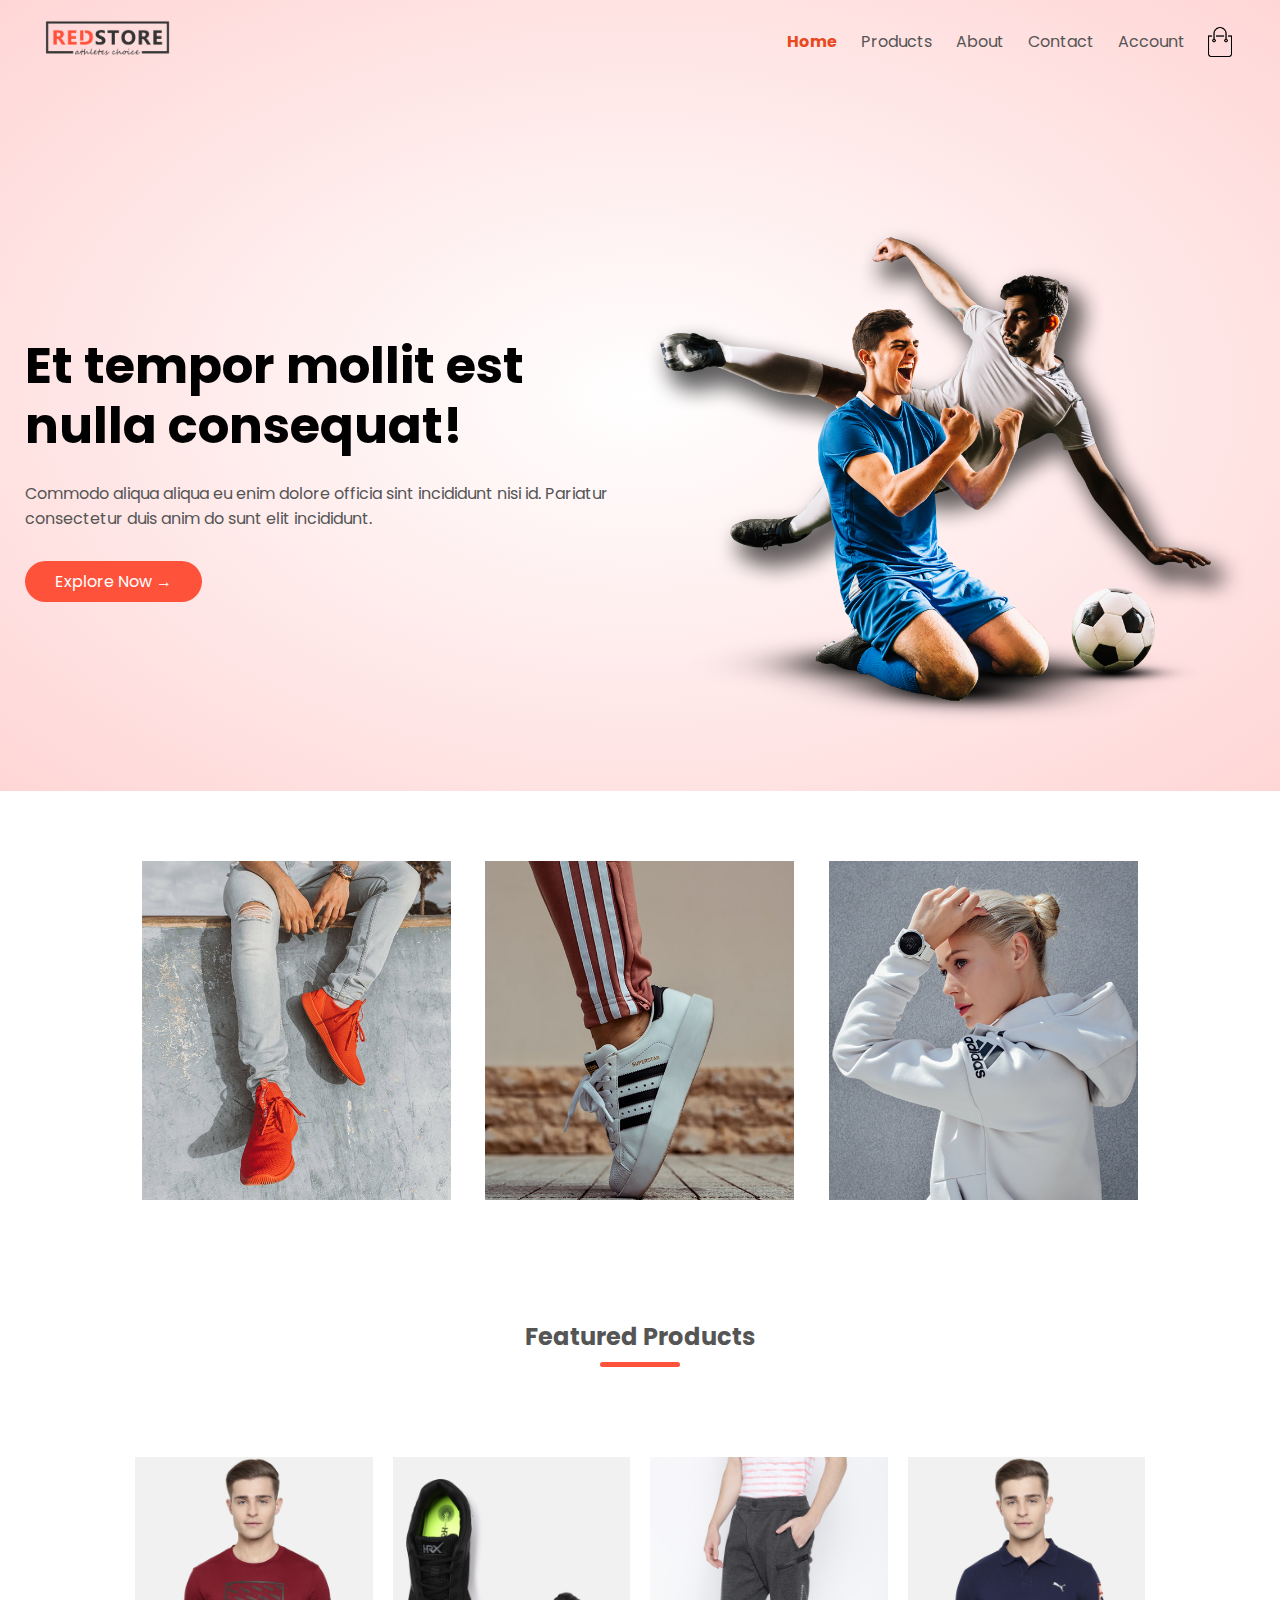
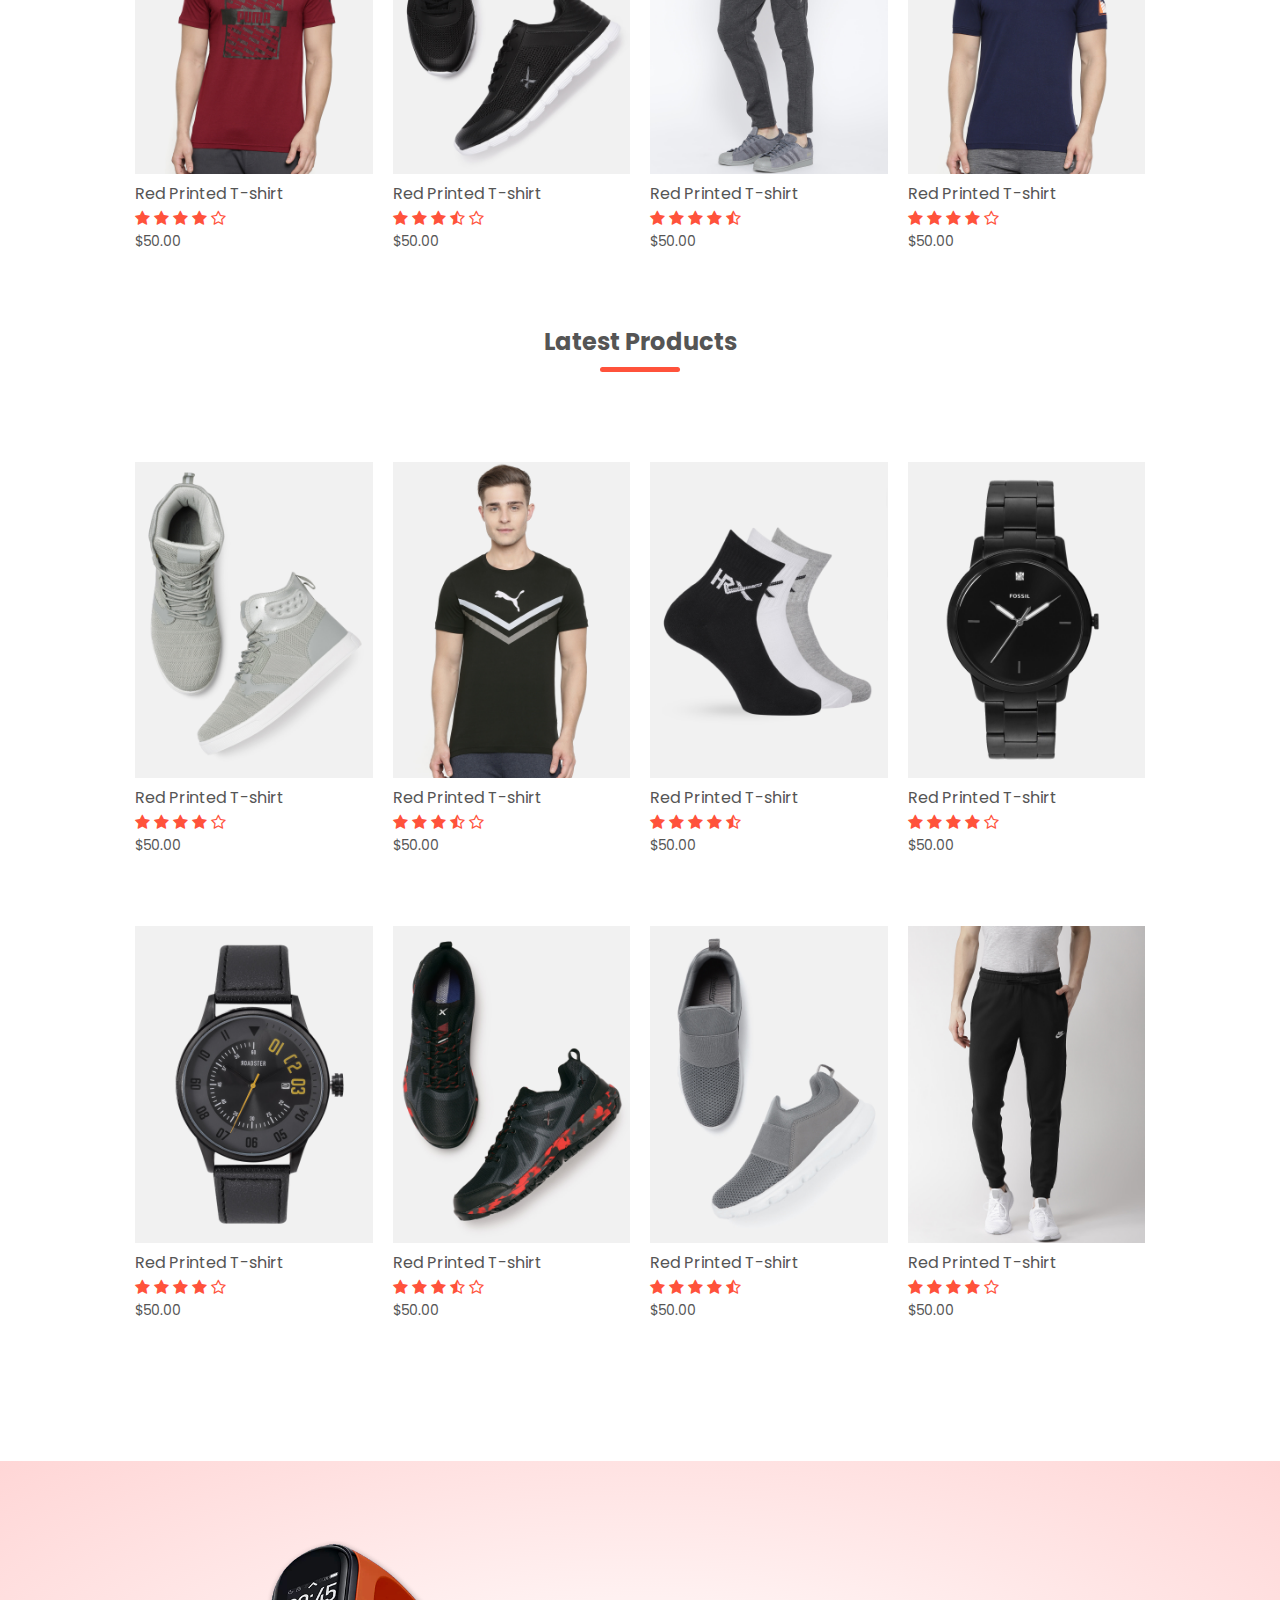
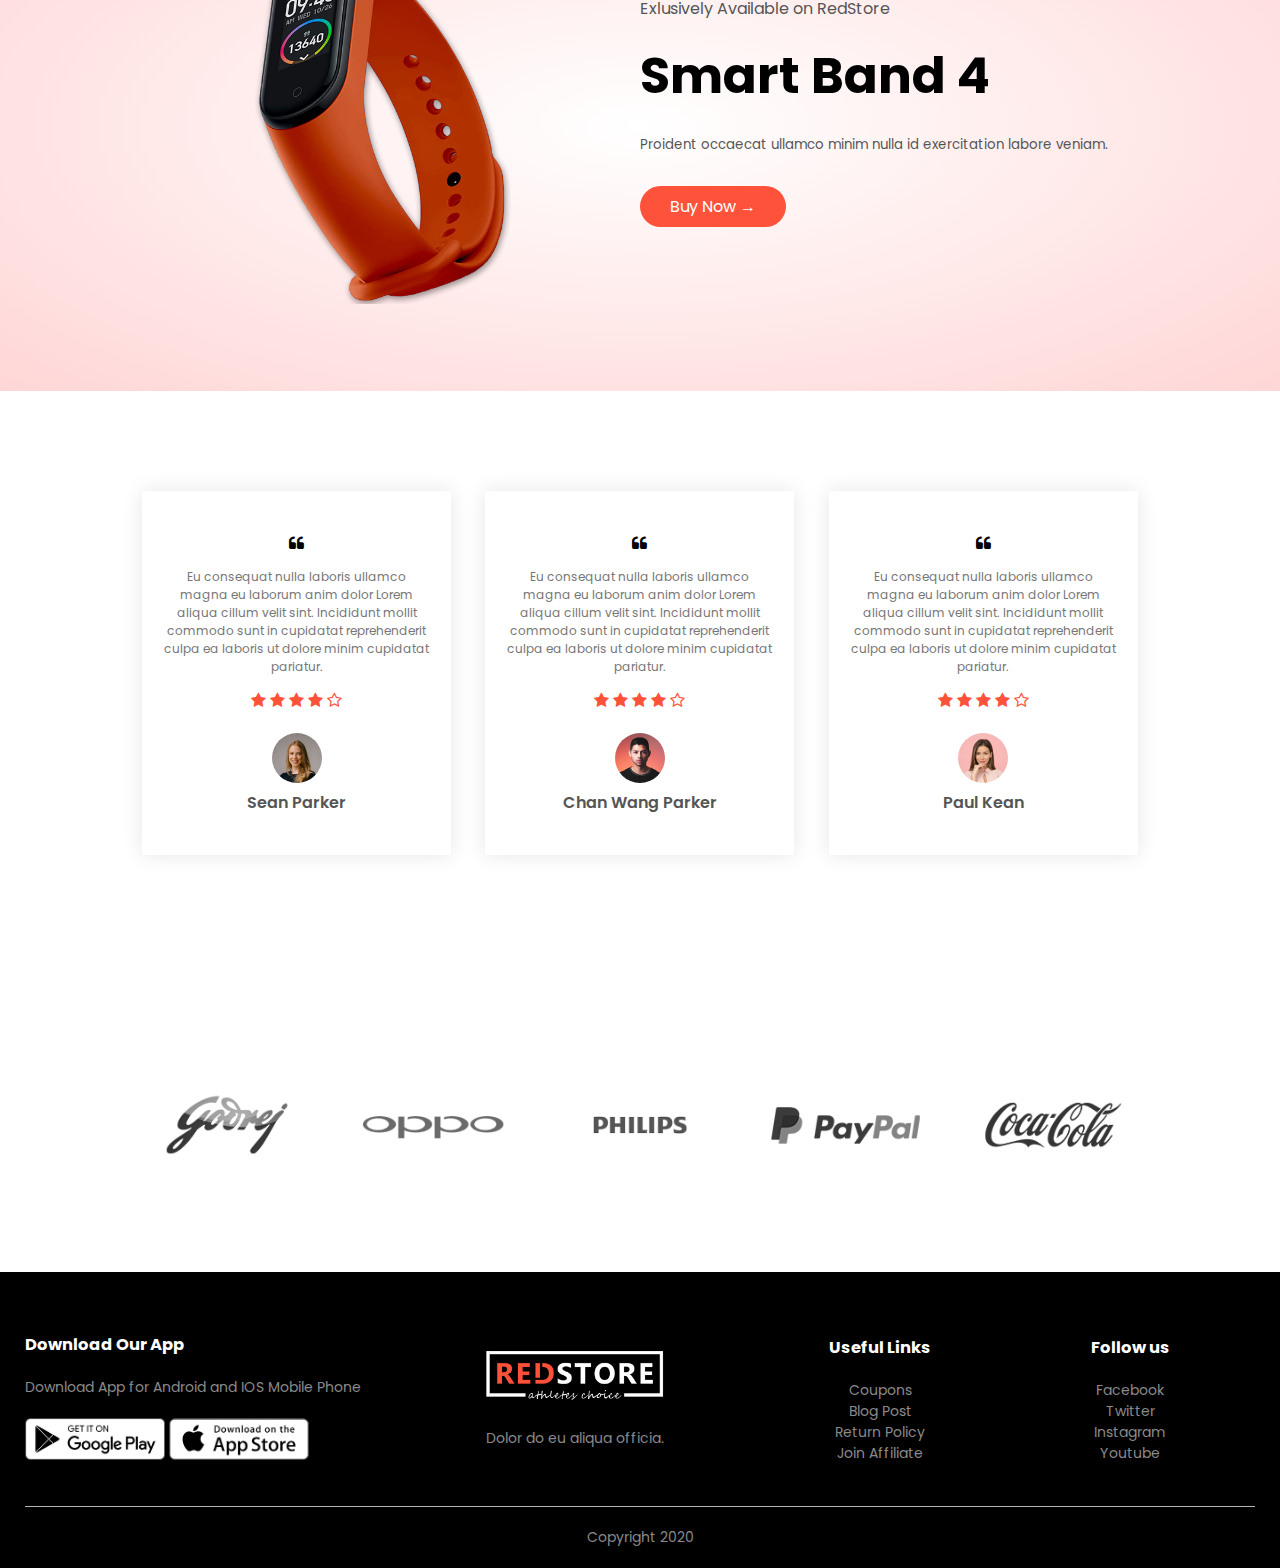
<file: index.html>
<!DOCTYPE html>
<html lang="en">
<head>
    <meta charset="UTF-8">
    <meta name="viewport" content="width=device-width, initial-scale=1.0">
    <title>RedStore | Ecommerce Website Design</title>
    <link rel="stylesheet" href="style.css">
    <link href="https://fonts.googleapis.com/css2?family=Poppins:wght@200;300;400;500;600;700&display=swap" rel="stylesheet">
    <link rel="stylesheet" href="https://stackpath.bootstrapcdn.com/font-awesome/4.7.0/css/font-awesome.min.css">
</head>
<body>
    <div class="header">
        <div class="container">
            <div class="navbar">
                <div class="logo"> <img src="images/logo.png" alt="logo of my website" width="125px"></div>
                <nav>
                    <ul id="MenuItems">
                        <li class="current"><a href="index.html">Home</a></li>
                        <li><a href="product.html">Products</a></li>
                        <li><a href="about.html">About</a></li>
                        <li><a href="contact.html">Contact</a></li>
                        <li><a href="">Account</a></li>
                    </ul>
                </nav>
                <img src="images/cart.png" width="30px" heigh="30px">
                <img src="images/menu.png" class="menu-icon" onclick="menutoggle()">
            </div>
            <div class="row">
                <div class="col-2">
                    <h1> Et tempor mollit est nulla consequat! </h1>
                    <p>Commodo aliqua aliqua eu enim dolore officia sint incididunt nisi id. Pariatur consectetur duis anim do sunt elit incididunt.</p>
                    <a href="" class="btn">Explore Now &#8594; </a>
                </div>
                <div class="col-2">
                    <img src="images/image1.png">
                </div>
            </div>
        </div>
    </div>
    <!-- featured categories -->
    <div class="categories">
        <div class="small-container">
            <div class="row">
                <div class="col-3">
                    <img src="images/category-1.jpg">
                </div>
                <div class="col-3">
                    <img src="images/category-2.jpg">
                </div>
                <div class="col-3">
                    <img src="images/category-3.jpg">
                </div>
            </div>            
        </div>
    </div>
    <!-- featured products -->
    <div class="small-container">
        <h2 class="title">Featured Products</h2>
        <div class="row">
            <div class="col-4">
                <img src="images/product-1.jpg">
                <h4>Red Printed T-shirt</h4>
                <div class="rating">
                    <i class="fa fa-star"></i>
                    <i class="fa fa-star"></i>
                    <i class="fa fa-star"></i>
                    <i class="fa fa-star"></i>
                    <i class="fa fa-star-o"></i>
                </div>
                <p>$50.00</p>
            </div>
            <div class="col-4">
                <img src="images/product-2.jpg">
                <h4>Red Printed T-shirt</h4>
                <div class="rating">
                    <i class="fa fa-star"></i>
                    <i class="fa fa-star"></i>
                    <i class="fa fa-star"></i>
                    <i class="fa fa-star-half-o"></i>
                    <i class="fa fa-star-o"></i>
                </div>
                <p>$50.00</p>
            </div>
            <div class="col-4">
                <img src="images/product-3.jpg">
                <h4>Red Printed T-shirt</h4>
                <div class="rating">
                    <i class="fa fa-star"></i>
                    <i class="fa fa-star"></i>
                    <i class="fa fa-star"></i>
                    <i class="fa fa-star"></i>
                    <i class="fa fa-star-half-o"></i>
                </div>
                <p>$50.00</p>
            </div>
            <div class="col-4">
                <img src="images/product-4.jpg">
                <h4>Red Printed T-shirt</h4>
                <div class="rating">
                    <i class="fa fa-star"></i>
                    <i class="fa fa-star"></i>
                    <i class="fa fa-star"></i>
                    <i class="fa fa-star"></i>
                    <i class="fa fa-star-o"></i>
                </div>
                <p>$50.00</p>
            </div>
        </div>
        <h2 class="title">Latest Products</h2>
        <div class="row">
            <div class="col-4">
                <img src="images/product-5.jpg">
                <h4>Red Printed T-shirt</h4>
                <div class="rating">
                    <i class="fa fa-star"></i>
                    <i class="fa fa-star"></i>
                    <i class="fa fa-star"></i>
                    <i class="fa fa-star"></i>
                    <i class="fa fa-star-o"></i>
                </div>
                <p>$50.00</p>
            </div>
            <div class="col-4">
                <img src="images/product-6.jpg">
                <h4>Red Printed T-shirt</h4>
                <div class="rating">
                    <i class="fa fa-star"></i>
                    <i class="fa fa-star"></i>
                    <i class="fa fa-star"></i>
                    <i class="fa fa-star-half-o"></i>
                    <i class="fa fa-star-o"></i>
                </div>
                <p>$50.00</p>
            </div>
            <div class="col-4">
                <img src="images/product-7.jpg">
                <h4>Red Printed T-shirt</h4>
                <div class="rating">
                    <i class="fa fa-star"></i>
                    <i class="fa fa-star"></i>
                    <i class="fa fa-star"></i>
                    <i class="fa fa-star"></i>
                    <i class="fa fa-star-half-o"></i>
                </div>
                <p>$50.00</p>
            </div>
            <div class="col-4">
                <img src="images/product-8.jpg">
                <h4>Red Printed T-shirt</h4>
                <div class="rating">
                    <i class="fa fa-star"></i>
                    <i class="fa fa-star"></i>
                    <i class="fa fa-star"></i>
                    <i class="fa fa-star"></i>
                    <i class="fa fa-star-o"></i>
                </div>
                <p>$50.00</p>
            </div>
        </div>
        <div class="row">
            <div class="col-4">
                <img src="images/product-9.jpg">
                <h4>Red Printed T-shirt</h4>
                <div class="rating">
                    <i class="fa fa-star"></i>
                    <i class="fa fa-star"></i>
                    <i class="fa fa-star"></i>
                    <i class="fa fa-star"></i>
                    <i class="fa fa-star-o"></i>
                </div>
                <p>$50.00</p>
            </div>
            <div class="col-4">
                <img src="images/product-10.jpg">
                <h4>Red Printed T-shirt</h4>
                <div class="rating">
                    <i class="fa fa-star"></i>
                    <i class="fa fa-star"></i>
                    <i class="fa fa-star"></i>
                    <i class="fa fa-star-half-o"></i>
                    <i class="fa fa-star-o"></i>
                </div>
                <p>$50.00</p>
            </div>
            <div class="col-4">
                <img src="images/product-11.jpg">
                <h4>Red Printed T-shirt</h4>
                <div class="rating">
                    <i class="fa fa-star"></i>
                    <i class="fa fa-star"></i>
                    <i class="fa fa-star"></i>
                    <i class="fa fa-star"></i>
                    <i class="fa fa-star-half-o"></i>
                </div>
                <p>$50.00</p>
            </div>
            <div class="col-4">
                <img src="images/product-12.jpg">
                <h4>Red Printed T-shirt</h4>
                <div class="rating">
                    <i class="fa fa-star"></i>
                    <i class="fa fa-star"></i>
                    <i class="fa fa-star"></i>
                    <i class="fa fa-star"></i>
                    <i class="fa fa-star-o"></i>
                </div>
                <p>$50.00</p>
            </div>
        </div>
    </div>
    <!-- Offer -->
    <div class="offer">
        <div class="small-container">
            <div class="row">
                <div class="col-2">
                    <img src="images/exclusive.png" class="offer-img">
                </div>
                <div class="col-2">
                     <p>Exlusively Available on RedStore</p>
                     <h1>Smart Band 4</h1>
                     <small>Proident occaecat ullamco minim nulla id exercitation labore veniam. </small>
                     <a href="" class="btn">Buy Now &#8594;</a>
                </div>
            </div>
        </div>
    </div>
    <!-- testimonial -->
    <div class="testimonial">
        <div class="small-container">
            <div class="row">
                <div class="col-3">
                    <i class="fa fa-quote-left"></i>
                    <p>Eu consequat nulla laboris ullamco magna eu laborum anim dolor Lorem aliqua cillum velit sint. Incididunt mollit commodo sunt in cupidatat reprehenderit culpa ea laboris ut dolore minim cupidatat pariatur.</p>
                    <div class="rating">
                        <i class="fa fa-star"></i>
                        <i class="fa fa-star"></i>
                        <i class="fa fa-star"></i>
                        <i class="fa fa-star"></i>
                        <i class="fa fa-star-o"></i>
                    </div>
                    <img src="images/user-1.png">
                    <h3>Sean Parker</h3>
                </div>
                <div class="col-3">
                    <i class="fa fa-quote-left"></i>
                    <p>Eu consequat nulla laboris ullamco magna eu laborum anim dolor Lorem aliqua cillum velit sint. Incididunt mollit commodo sunt in cupidatat reprehenderit culpa ea laboris ut dolore minim cupidatat pariatur.</p>
                    <div class="rating">
                        <i class="fa fa-star"></i>
                        <i class="fa fa-star"></i>
                        <i class="fa fa-star"></i>
                        <i class="fa fa-star"></i>
                        <i class="fa fa-star-o"></i>
                    </div>
                    <img src="images/user-2.png">
                    <h3>Chan Wang Parker</h3>   
                </div>
                <div class="col-3">
                    <i class="fa fa-quote-left"></i>
                    <p>Eu consequat nulla laboris ullamco magna eu laborum anim dolor Lorem aliqua cillum velit sint. Incididunt mollit commodo sunt in cupidatat reprehenderit culpa ea laboris ut dolore minim cupidatat pariatur.</p>
                    <div class="rating">
                        <i class="fa fa-star"></i>
                        <i class="fa fa-star"></i>
                        <i class="fa fa-star"></i>
                        <i class="fa fa-star"></i>
                        <i class="fa fa-star-o"></i>
                    </div>
                    <img src="images/user-3.png">
                    <h3>Paul Kean</h3>
                </div>

            </div>
        </div>
    </div>
    <!-- brands -->
    <div class="brands">
        <div class="small-container">
            <div class="row">
                <div class="col-5"><img src="images/logo-godrej.png"></div>
                <div class="col-5"><img src="images/logo-oppo.png"></div>
                <div class="col-5"><img src="images/logo-philips.png"></div>
                <div class="col-5"><img src="images/logo-paypal.png"></div>
                <div class="col-5"><img src="images/logo-coca-cola.png"></div>
            </div>
        </div>
    </div>
    <!-- footer -->
    <div class="footer">
        <div class="container">
            <div class="row">
                <div class="footer-col-1">
                    <h3>Download Our App</h3>
                    <p>Download App for Android and IOS Mobile Phone</p>
                    <div class="app-logo">
                        <img src="images/play-store.png">
                        <img src="images/app-store.png">
                    </div>
                </div>
                <div class="footer-col-2">
                    <img src="images/logo-white.png">
                    <p>Dolor do eu aliqua officia.</p>
                </div>
                <div class="footer-col-3">
                    <h3>Useful Links</h3>
                    <ul>
                        <li>Coupons</li>
                        <li>Blog Post</li>
                        <li>Return Policy</li>
                        <li>Join Affiliate</li>
                    </ul>
                </div>
                <div class="footer-col-4">
                    <h3>Follow us</h3>
                    <ul>
                        <li>Facebook</li>
                        <li>Twitter</li>
                        <li>Instagram</li>
                        <li>Youtube</li>
                    </ul>
                </div>
            </div>
            <hr>
            <p class="copyright">Copyright 2020 </p>
        </div>
    </div>
    <!-- js for toggle menu -->
    <script>
        var MenuItems = document.getElementById("MenuItems");
        MenuItems.style.maxHeight = "0px";
        function menutoggle(){
            if( MenuItems.style.maxHeight == "0px")
            {
                MenuItems.style.maxHeight = "200px";
            }
            else{
                MenuItems.style.maxHeight = "0px";
            }
        }
    </script>

</body>
</html>
</file>
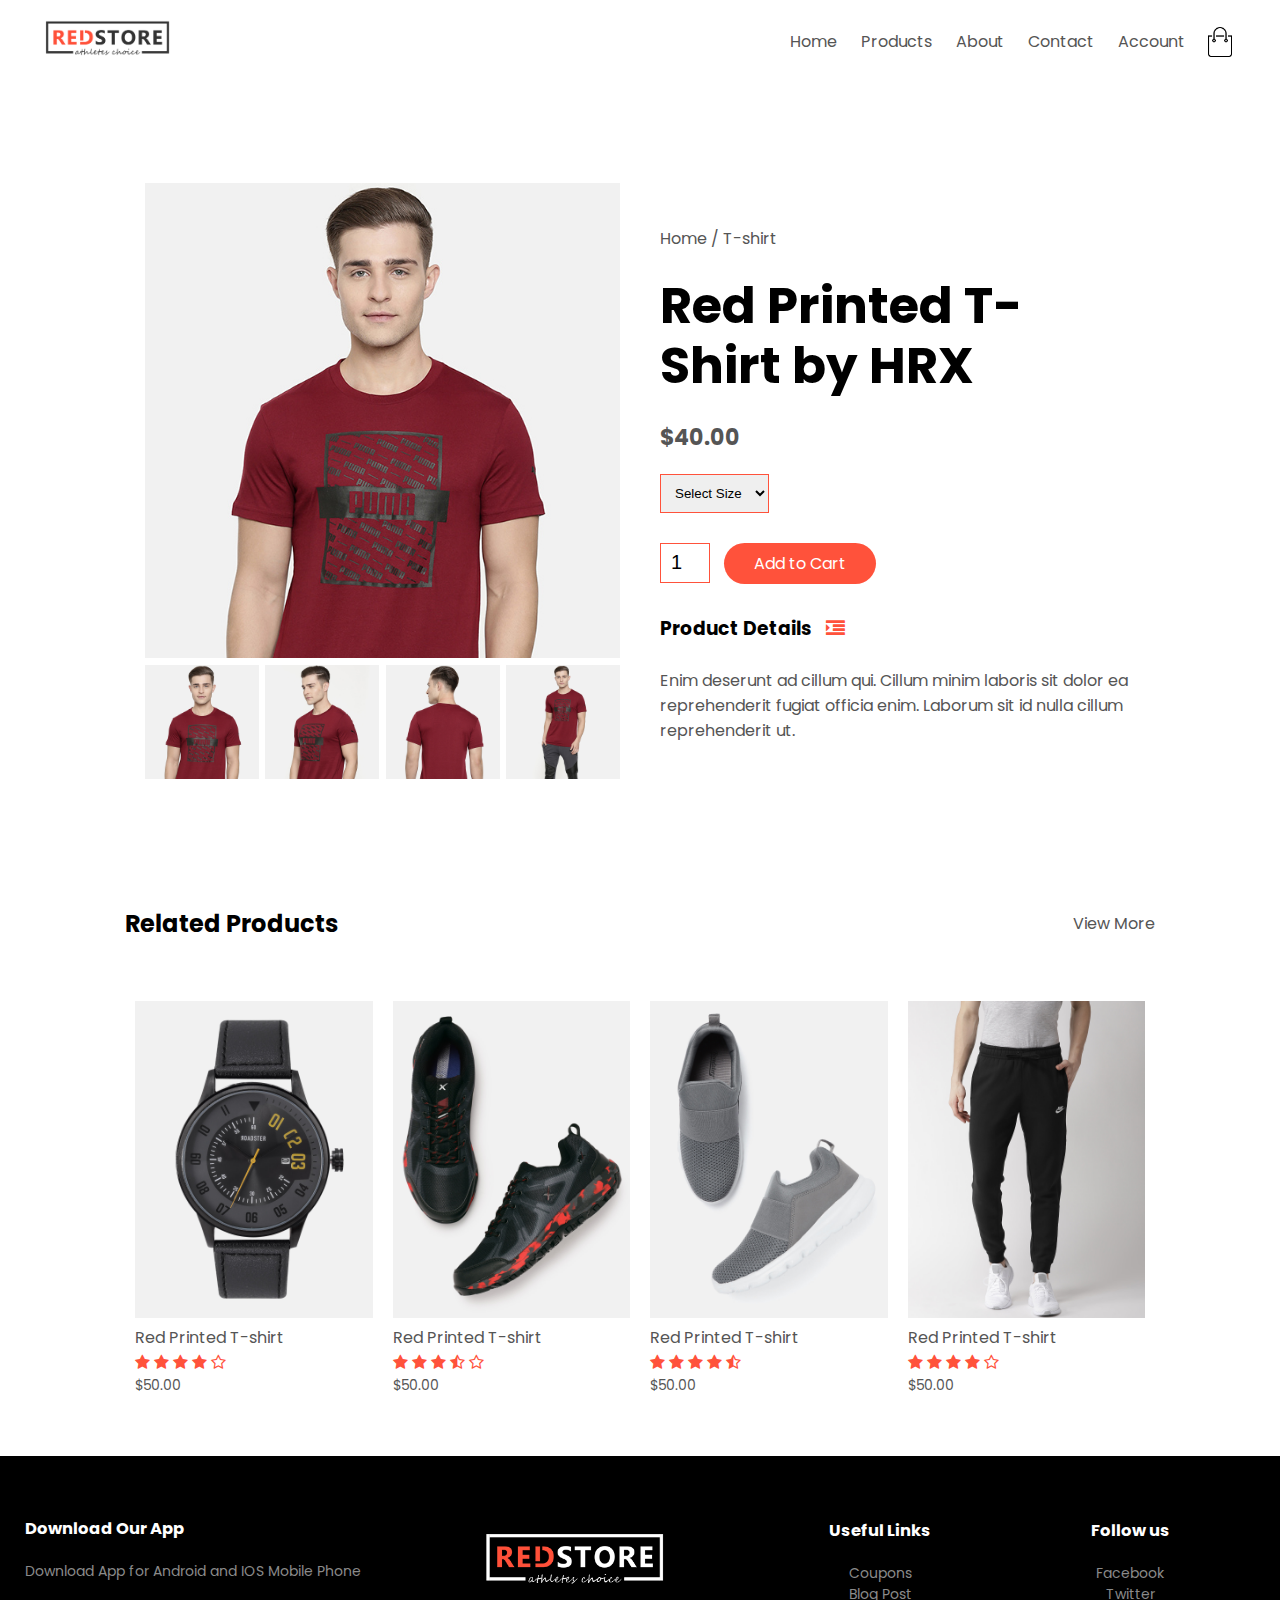
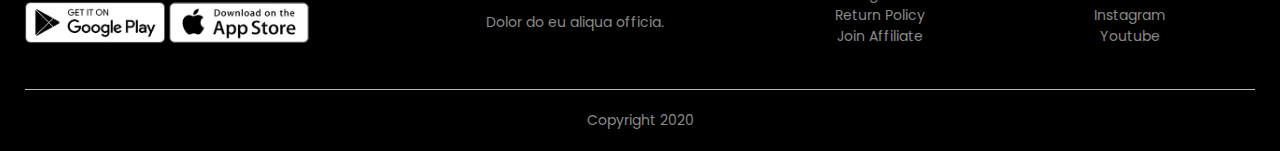
<file: about.html>
<!DOCTYPE html>
<html lang="en">
<head>
    <meta charset="UTF-8">
    <meta name="viewport" content="width=device-width, initial-scale=1.0">
    <title>All Products - RedStore | Ecommerce Website Design</title>
    <link rel="stylesheet" href="style.css">
    <link href="https://fonts.googleapis.com/css2?family=Poppins:wght@200;300;400;500;600;700&display=swap" rel="stylesheet">
    <link rel="stylesheet" href="https://stackpath.bootstrapcdn.com/font-awesome/4.7.0/css/font-awesome.min.css">
</head>
<body>
    <div class="container">
        <div class="navbar">
            <div class="logo"> <img src="images/logo.png" alt="logo of my website" width="125px"></div>
                <nav>
                    <ul id="MenuItems">
                        <li><a href="index.html">Home</a></li>
                        <li><a href="product.html">Products</a></li>
                        <li class="current"><a href="about.html">About</a></li>
                        <li><a href="contact.html">Contact</a></li>
                        <li><a href="">Account</a></li>
                    </ul>
                </nav>
                <img src="images/cart.png" width="30px" heigh="30px">
                <img src="images/menu.png" class="menu-icon" onclick="menutoggle()">
        </div>
    </div> 
<!-- single product details -->
    <div class="small-container single-product">
        <div class="row">
            <div class="col-2">
                <img src="images/gallery-1.jpg" width="100%" id="ProductImg">
                <div class="small-img-row">
                    <div class="small-img-col">
                        <img src="images/gallery-1.jpg" width="100%" class="small-img">
                    </div>
                    <div class="small-img-col">
                        <img src="images/gallery-2.jpg" width="100%" class="small-img">
                    </div>
                    <div class="small-img-col">
                        <img src="images/gallery-3.jpg" width="100%" class="small-img">
                    </div>
                    <div class="small-img-col">
                        <img src="images/gallery-4.jpg" width="100%" class="small-img">
                    </div>
                </div>
            </div>
            <div class="col-2">
                <p>Home / T-shirt</p>
                <h1>Red Printed T-Shirt by HRX</h1>
                <h4>$40.00</h4>
                <select>
                    <option>Select Size</option>
                    <option>XXL</option>
                    <option>XL</option>
                    <option>L</option>
                    <option>M</option>
                    <option>S</option>
                    <option>XS</option>
                </select>
                <input type="number" value="1">
                <a href="" class="btn">Add to Cart</a>
                <h3>Product Details  <i class="fa fa-indent"></i> </h3> 
                <br>
                <p>Enim deserunt ad cillum qui. Cillum minim laboris sit dolor ea reprehenderit fugiat officia enim. Laborum sit id nulla cillum reprehenderit ut.</p>
            </div>
        </div> 
    </div>
    <!-- title -->
    <div class="small-container">
     <div class="row row-2">
         <h2>Related Products</h2>
         <p>View More</p>
     </div>       
    </div>


    <!-- Products -->
    <div class="small-container">
            <div class="row">
                <div class="col-4">
                    <img src="images/product-9.jpg">
                    <h4>Red Printed T-shirt</h4>
                    <div class="rating">
                        <i class="fa fa-star"></i>
                        <i class="fa fa-star"></i>
                        <i class="fa fa-star"></i>
                        <i class="fa fa-star"></i>
                        <i class="fa fa-star-o"></i>
                    </div>
                    <p>$50.00</p>
                </div>
                <div class="col-4">
                    <img src="images/product-10.jpg">
                    <h4>Red Printed T-shirt</h4>
                    <div class="rating">
                        <i class="fa fa-star"></i>
                        <i class="fa fa-star"></i>
                        <i class="fa fa-star"></i>
                        <i class="fa fa-star-half-o"></i>
                        <i class="fa fa-star-o"></i>
                    </div>
                    <p>$50.00</p>
                </div>
                <div class="col-4">
                    <img src="images/product-11.jpg">
                    <h4>Red Printed T-shirt</h4>
                    <div class="rating">
                        <i class="fa fa-star"></i>
                        <i class="fa fa-star"></i>
                        <i class="fa fa-star"></i>
                        <i class="fa fa-star"></i>
                        <i class="fa fa-star-half-o"></i>
                    </div>
                    <p>$50.00</p>
                </div>
                <div class="col-4">
                    <img src="images/product-12.jpg">
                    <h4>Red Printed T-shirt</h4>
                    <div class="rating">
                        <i class="fa fa-star"></i>
                        <i class="fa fa-star"></i>
                        <i class="fa fa-star"></i>
                        <i class="fa fa-star"></i>
                        <i class="fa fa-star-o"></i>
                    </div>
                    <p>$50.00</p>
                </div>
            </div>

    </div>
 
    <!-- footer -->
    <div class="footer">
        <div class="container">
            <div class="row">
                <div class="footer-col-1">
                    <h3>Download Our App</h3>
                    <p>Download App for Android and IOS Mobile Phone</p>
                    <div class="app-logo">
                        <img src="images/play-store.png">
                        <img src="images/app-store.png">
                    </div>
                </div>
                <div class="footer-col-2">
                    <img src="images/logo-white.png">
                    <p>Dolor do eu aliqua officia.</p>
                </div>
                <div class="footer-col-3">
                    <h3>Useful Links</h3>
                    <ul>
                        <li>Coupons</li>
                        <li>Blog Post</li>
                        <li>Return Policy</li>
                        <li>Join Affiliate</li>
                    </ul>
                </div>
                <div class="footer-col-4">
                    <h3>Follow us</h3>
                    <ul>
                        <li>Facebook</li>
                        <li>Twitter</li>
                        <li>Instagram</li>
                        <li>Youtube</li>
                    </ul>
                </div>
            </div>
            <hr>
            <p class="copyright">Copyright 2020 </p>
        </div>
    </div>
    <!-- js for toggle menu -->
    <script>
        var MenuItems = document.getElementById("MenuItems");
        MenuItems.style.maxHeight = "0px";
        function menutoggle(){
            if( MenuItems.style.maxHeight == "0px")
            {
                MenuItems.style.maxHeight = "200px";
            }
            else{
                MenuItems.style.maxHeight = "0px";
            }
        }
    </script>
    <!-- js for product gallery -->
    <script>
        var ProductImg = document.getElementById("ProductImg");
        var SmallImg = document.getElementsByClassName("small-img")
        SmallImg[0].onclick = function(){
            ProductImg.src =  SmallImg[0].src ;
        }
        SmallImg[1].onclick = function(){
            ProductImg.src =  SmallImg[1].src ;
        }
        SmallImg[2].onclick = function(){
            ProductImg.src =  SmallImg[2].src ;
        }
        SmallImg[3].onclick = function(){
            ProductImg.src =  SmallImg[3].src ;
        }
         
    </script>
</body>
</html>
</file>
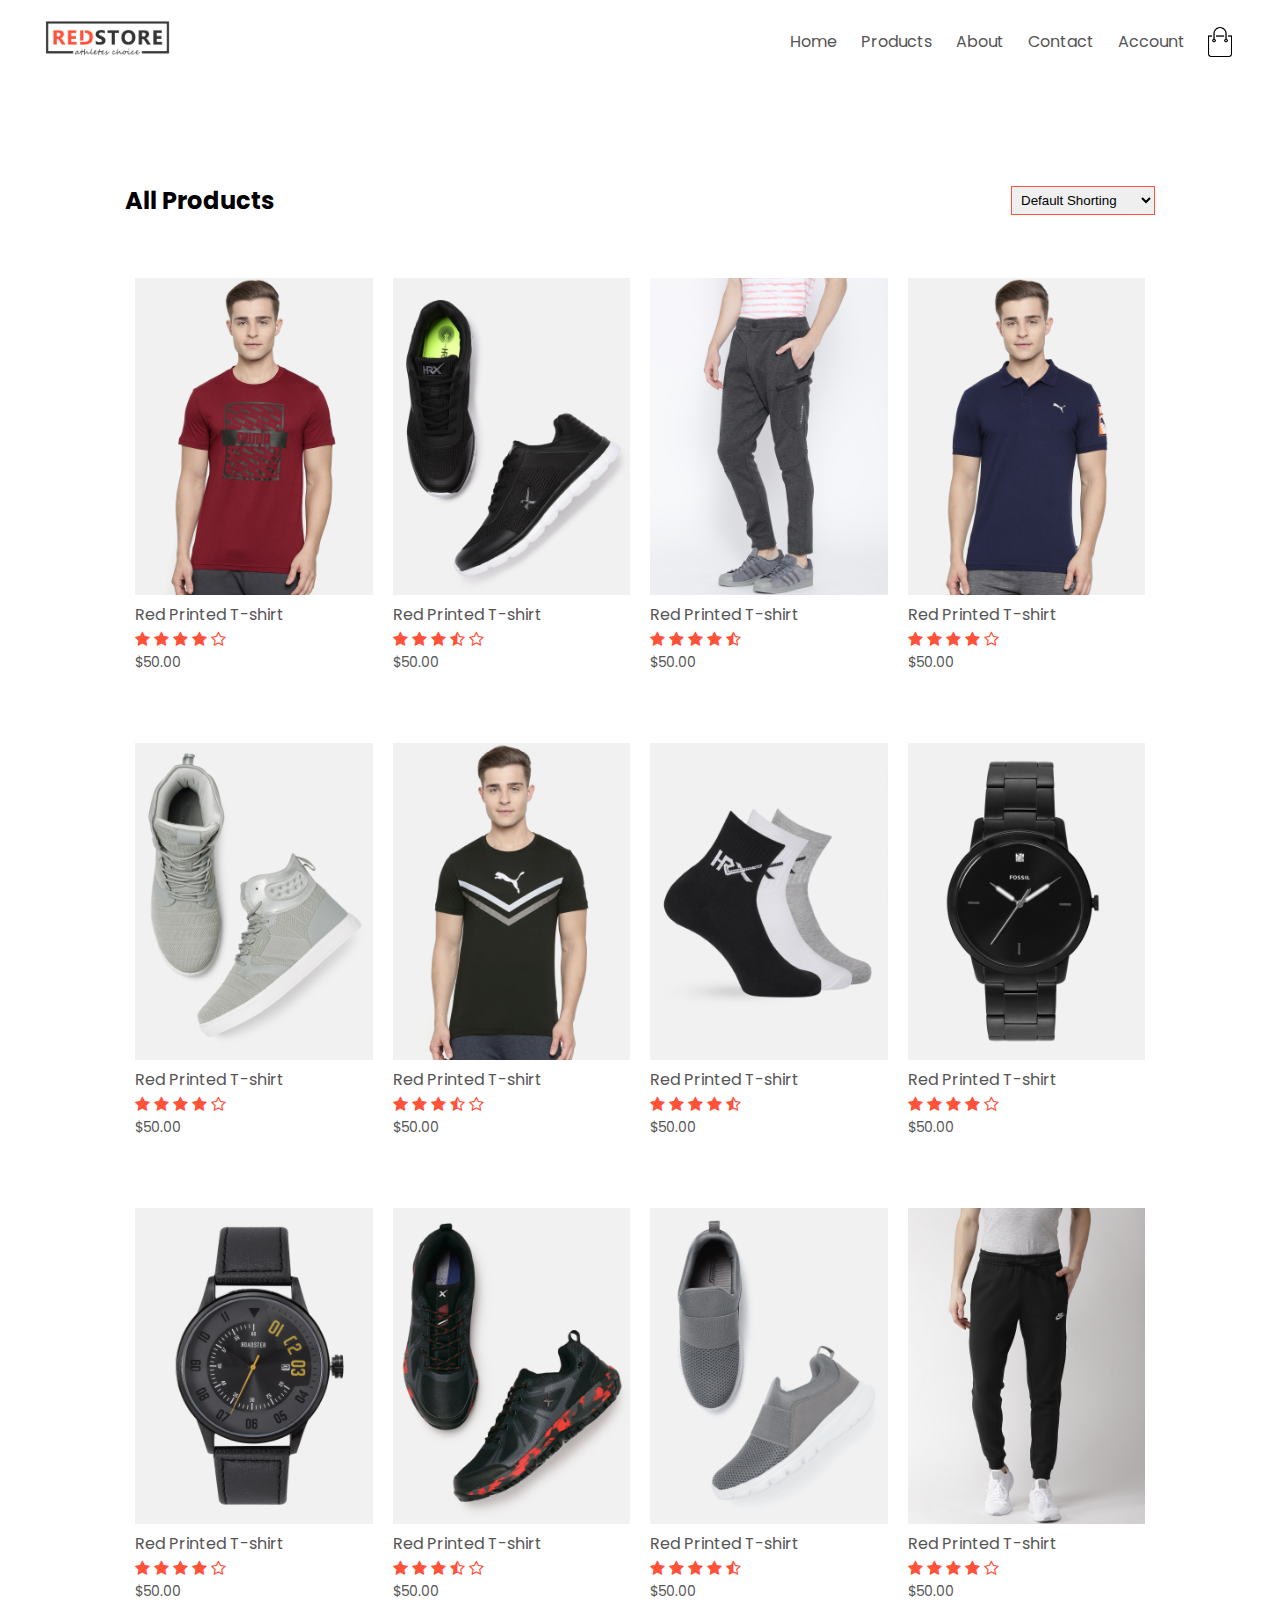
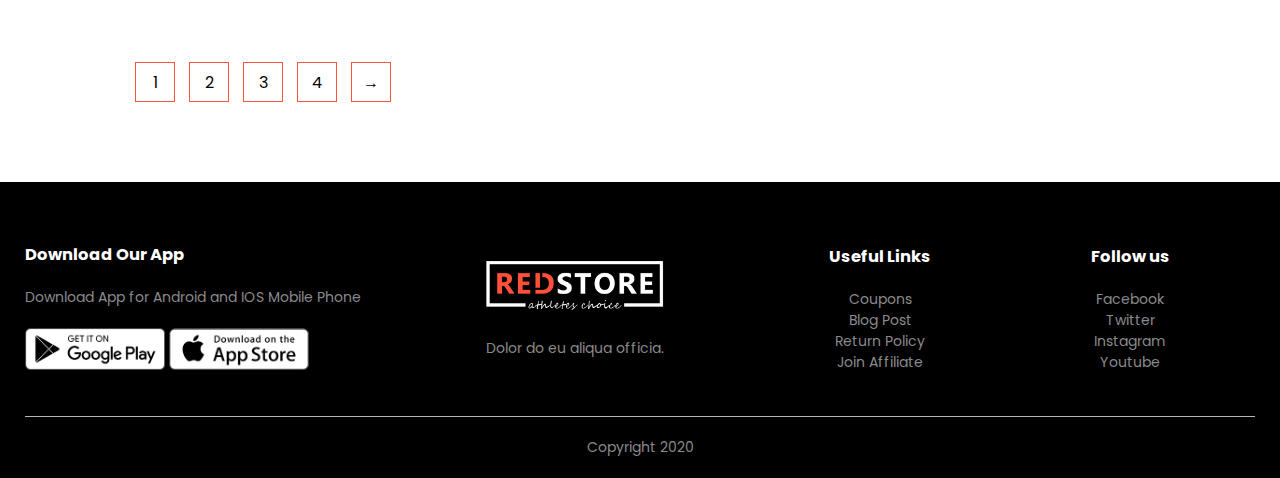
<file: product.html>
<!DOCTYPE html>
<html lang="en">
<head>
    <meta charset="UTF-8">
    <meta name="viewport" content="width=device-width, initial-scale=1.0">
    <title>All Products - RedStore | Ecommerce Website Design</title>
    <link rel="stylesheet" href="style.css">
    <link href="https://fonts.googleapis.com/css2?family=Poppins:wght@200;300;400;500;600;700&display=swap" rel="stylesheet">
    <link rel="stylesheet" href="https://stackpath.bootstrapcdn.com/font-awesome/4.7.0/css/font-awesome.min.css">
</head>
<body>
    <div class="container">
        <div class="navbar">
            <div class="logo"> <img src="images/logo.png" alt="logo of my website" width="125px"></div>
                <nav>
                    <ul id="MenuItems">
                        <li><a href="index.html">Home</a></li>
                        <li class="current"><a href="product.html">Products</a></li>
                        <li><a href="about.html">About</a></li>
                        <li><a href="contact.html">Contact</a></li>
                        <li><a href="">Account</a></li>
                    </ul>
                </nav>
                <img src="images/cart.png" width="30px" heigh="30px">
                <img src="images/menu.png" class="menu-icon" onclick="menutoggle()">
        </div>
    </div> 

    <div class="small-container">
            <div class="row row-2">
                <h2>All Products</h2>
                <select>
                    <option>Default Shorting</option>
                    <option>Short by Price</option>
                    <option>Short by popularity</option>
                    <option>Short by rating</option>
                    <option>Short by sale</option>
                </select>
            </div>
            <div class="row">
                <div class="col-4">
                    <img src="images/product-1.jpg">
                    <h4>Red Printed T-shirt</h4>
                    <div class="rating">
                        <i class="fa fa-star"></i>
                        <i class="fa fa-star"></i>
                        <i class="fa fa-star"></i>
                        <i class="fa fa-star"></i>
                        <i class="fa fa-star-o"></i>
                    </div>
                    <p>$50.00</p>
                </div>
                <div class="col-4">
                    <img src="images/product-2.jpg">
                    <h4>Red Printed T-shirt</h4>
                    <div class="rating">
                        <i class="fa fa-star"></i>
                        <i class="fa fa-star"></i>
                        <i class="fa fa-star"></i>
                        <i class="fa fa-star-half-o"></i>
                        <i class="fa fa-star-o"></i>
                    </div>
                    <p>$50.00</p>
                </div>
                <div class="col-4">
                    <img src="images/product-3.jpg">
                    <h4>Red Printed T-shirt</h4>
                    <div class="rating">
                        <i class="fa fa-star"></i>
                        <i class="fa fa-star"></i>
                        <i class="fa fa-star"></i>
                        <i class="fa fa-star"></i>
                        <i class="fa fa-star-half-o"></i>
                    </div>
                    <p>$50.00</p>
                </div>
                <div class="col-4">
                    <img src="images/product-4.jpg">
                    <h4>Red Printed T-shirt</h4>
                    <div class="rating">
                        <i class="fa fa-star"></i>
                        <i class="fa fa-star"></i>
                        <i class="fa fa-star"></i>
                        <i class="fa fa-star"></i>
                        <i class="fa fa-star-o"></i>
                    </div>
                    <p>$50.00</p>
                </div>
            </div>
            <div class="row">
                <div class="col-4">
                    <img src="images/product-5.jpg">
                    <h4>Red Printed T-shirt</h4>
                    <div class="rating">
                        <i class="fa fa-star"></i>
                        <i class="fa fa-star"></i>
                        <i class="fa fa-star"></i>
                        <i class="fa fa-star"></i>
                        <i class="fa fa-star-o"></i>
                    </div>
                    <p>$50.00</p>
                </div>
                <div class="col-4">
                    <img src="images/product-6.jpg">
                    <h4>Red Printed T-shirt</h4>
                    <div class="rating">
                        <i class="fa fa-star"></i>
                        <i class="fa fa-star"></i>
                        <i class="fa fa-star"></i>
                        <i class="fa fa-star-half-o"></i>
                        <i class="fa fa-star-o"></i>
                    </div>
                    <p>$50.00</p>
                </div>
                <div class="col-4">
                    <img src="images/product-7.jpg">
                    <h4>Red Printed T-shirt</h4>
                    <div class="rating">
                        <i class="fa fa-star"></i>
                        <i class="fa fa-star"></i>
                        <i class="fa fa-star"></i>
                        <i class="fa fa-star"></i>
                        <i class="fa fa-star-half-o"></i>
                    </div>
                    <p>$50.00</p>
                </div>
                <div class="col-4">
                    <img src="images/product-8.jpg">
                    <h4>Red Printed T-shirt</h4>
                    <div class="rating">
                        <i class="fa fa-star"></i>
                        <i class="fa fa-star"></i>
                        <i class="fa fa-star"></i>
                        <i class="fa fa-star"></i>
                        <i class="fa fa-star-o"></i>
                    </div>
                    <p>$50.00</p>
                </div>
            </div>
            <div class="row">
                <div class="col-4">
                    <img src="images/product-9.jpg">
                    <h4>Red Printed T-shirt</h4>
                    <div class="rating">
                        <i class="fa fa-star"></i>
                        <i class="fa fa-star"></i>
                        <i class="fa fa-star"></i>
                        <i class="fa fa-star"></i>
                        <i class="fa fa-star-o"></i>
                    </div>
                    <p>$50.00</p>
                </div>
                <div class="col-4">
                    <img src="images/product-10.jpg">
                    <h4>Red Printed T-shirt</h4>
                    <div class="rating">
                        <i class="fa fa-star"></i>
                        <i class="fa fa-star"></i>
                        <i class="fa fa-star"></i>
                        <i class="fa fa-star-half-o"></i>
                        <i class="fa fa-star-o"></i>
                    </div>
                    <p>$50.00</p>
                </div>
                <div class="col-4">
                    <img src="images/product-11.jpg">
                    <h4>Red Printed T-shirt</h4>
                    <div class="rating">
                        <i class="fa fa-star"></i>
                        <i class="fa fa-star"></i>
                        <i class="fa fa-star"></i>
                        <i class="fa fa-star"></i>
                        <i class="fa fa-star-half-o"></i>
                    </div>
                    <p>$50.00</p>
                </div>
                <div class="col-4">
                    <img src="images/product-12.jpg">
                    <h4>Red Printed T-shirt</h4>
                    <div class="rating">
                        <i class="fa fa-star"></i>
                        <i class="fa fa-star"></i>
                        <i class="fa fa-star"></i>
                        <i class="fa fa-star"></i>
                        <i class="fa fa-star-o"></i>
                    </div>
                    <p>$50.00</p>
                </div>
            </div>
            <div class="page-btn">
                <span>1</span>
                <span>2</span>
                <span>3</span>
                <span>4</span>
                <span>&#8594;</span>
            </div>
    </div>
 
    <!-- footer -->
    <div class="footer">
        <div class="container">
            <div class="row">
                <div class="footer-col-1">
                    <h3>Download Our App</h3>
                    <p>Download App for Android and IOS Mobile Phone</p>
                    <div class="app-logo">
                        <img src="images/play-store.png">
                        <img src="images/app-store.png">
                    </div>
                </div>
                <div class="footer-col-2">
                    <img src="images/logo-white.png">
                    <p>Dolor do eu aliqua officia.</p>
                </div>
                <div class="footer-col-3">
                    <h3>Useful Links</h3>
                    <ul>
                        <li>Coupons</li>
                        <li>Blog Post</li>
                        <li>Return Policy</li>
                        <li>Join Affiliate</li>
                    </ul>
                </div>
                <div class="footer-col-4">
                    <h3>Follow us</h3>
                    <ul>
                        <li>Facebook</li>
                        <li>Twitter</li>
                        <li>Instagram</li>
                        <li>Youtube</li>
                    </ul>
                </div>
            </div>
            <hr>
            <p class="copyright">Copyright 2020 </p>
        </div>
    </div>
    <!-- js for toggle menu -->
    <script>
        var MenuItems = document.getElementById("MenuItems");
        MenuItems.style.maxHeight = "0px";
        function menutoggle(){
            if( MenuItems.style.maxHeight == "0px")
            {
                MenuItems.style.maxHeight = "200px";
            }
            else{
                MenuItems.style.maxHeight = "0px";
            }
        }
    </script>
</body>
</html>
</file>
<file: style.css>
*{
    margin: 0;
    padding: 0;
    box-sizing: border-box;
}
body{
    font-family: 'Poppins', sans-serif;
}
/* navigation bar */
.container{
    max-width: 1300px;
    margin: auto;
    padding-left: 25px;
    padding-right: 25px;
}
.navbar{
    display: flex;
    align-items: center;
    padding: 20px;
}
nav{
    flex: 1;
    text-align: right;
}
nav ul{
    display: inline-block;
    list-style-type: none;
}
nav ul li{
    display: inline-block;
    margin-right: 20px;
}
a{
    text-decoration: none;
    color: #555;
}
p{
    color: #555;
}
.row{
    display: flex;
    align-items: center;
    flex-wrap: wrap;
    justify-content: space-around;
}
.col-2{
    flex-basis: 50%;
    min-width: 300px;
}
.col-2 img{
    max-width: 100%;
    padding: 50px 0;
}
.col-2 h1{
    font-size: 50px;
    line-height: 60px;
    margin: 25px 0;
}
.btn{
    display: inline-block;
    background: #ff523b;
    color:#fff;
    padding: 8px 30px;
    margin: 30px 0px;
    border-radius: 30px;
    transition: background 0.5s;
}
.btn:hover{
    background: #563434;
}
.header{
    background: radial-gradient(#fff,#ffd6d6);
}
.header .row{
    margin-top: 70px;
}
.header .current a{
	color:#e8491d;
	font-weight: bold;
}

/* featured categories */
.categories{
    margin: 70px 0;
}
.col-3{
    flex-basis: 30%;
    min-width: 250px;
    margin-bottom: 30px;
}
.col-3 img{
    width: 100%;
}
.small-container{
    max-width: 1080px;
    margin: auto;
    padding-left: 25px;
    padding-right: 25px;
}
/* featured products */
.col-4{
    flex-basis: 25%;
    padding: 10px;
    min-width: 200px;
    margin-bottom: 50px;
    transition: transform 0.5s;
}
.col-4 img{
    width: 100%;
}
.title {
    text-align: center;
    margin: 0 auto 80px;
    position: relative;
    line-height: 60px;
    color: #555;

}
.title::after{
    content: '';
    background: #ff523b;
    width: 80px;
    height: 5px;
    border-radius: 5px;
    position: absolute;
    bottom: 0;
    left: 50%;
    transform: translateX(-50%);
}
h4{
    color: #555;
    font-weight: normal;
}
.col-4 p{
    font-size: 14px;
}
.rating .fa{
    color: #ff523b;
}
.col-4:hover{
transform: translateY(-5px);
}
/* Special offer */
.offer{
    background: radial-gradient(#fff,#ffd6d6);
    margin-top: 80px;
    padding: 30px 0;
}
.col-2 .offer-img{
    padding: 50px;
}
small{
    color: #555;
}
/* testimonial */
.testimonial{
    padding: 100px;
}
.testimonial .col-3{
    text-align: center;
    padding: 40px 20px;
    box-shadow: 0 0 20px 0 rgba(0, 0, 0, 0.1);
    cursor: pointer;
    transition: transform 0.5s;
}
.testimonial .col-3 img{
    width: 50px;
    margin-top: 20px;
    border-radius: 50%;
}
.testimonial .col-3:hover{
    transform: translateY(-10px);
}
.fa .fa-quote-left{
    font-size: 34px;
    color: #ff523b;
}
.col-3 p{
    font-size: 12px;
    margin: 12px 0;
    color: #777;
}
.testimonial .col-3 h3{
    font-weight: 600;
    color: #555;
    font-size: 16px;
}
/* brands */
.brands{
    margin: 100px auto;
}
.col-5 {
    width: 160px;
}
.col-5 img {
    width: 100%;
    cursor: pointer;
    filter: grayscale(100%);
}
.col-5 img:hover{ 
    filter: grayscale(0);
}
/* footer */
.footer{
    background: #000;
    color: #8a8a8a;
    font-size: 14px;
    padding: 60px 0 20px;
}
.footer p{
    color: #8a8a8a;
}
.footer h3{
    color: #fff;
    margin-bottom: 20px;
}
.footer-col-1, .footer-col-2, .footer-col-3, .footer-col-4{
    min-width: 250px;
    margin-bottom: 20px;
}
.footer-col-1{
    flex-basis: 30%;
}
.footer-col-2{
    flex: 1;
    text-align: center;
}
.footer-col-2 img{
    width: 180px;
    margin-bottom: 20px;
 }
 .footer-col-3, .footer-col-4{
    flex-basis: 12%;
    text-align: center;
 }
 ul{
    list-style-type: none;
 }
 .app-logo {
    margin-top: 20px;
 }
.app-logo img{
    width: 140px; 
}
.footer hr{
    border: none;
    background: #b5b5b5;
    height: 1px;
    margin: 20px 0;

}
.copyright{
    text-align: center;
}
/* responsive : menu */
.menu-icon{ 
    width: 28px;
    margin-left: 20px;
    display: none;
}
/* All product : Paage */
.row-2{
    justify-content: space-between;
    margin: 100px auto 50px;
}
select{
border: 1px solid #ff523b;
padding: 5px;
}
select:focus{
    outline:none;
}
.page-btn{
    margin: 0 auto 80px;
}
.page-btn span{
    display: inline-block;
    border: 1px solid #ff523b;
    margin-left: 10px;
    width: 40px;
    height: 40px;
    text-align: center;
    line-height: 40px;
    cursor: pointer;
}
.page-btn span:hover{
    background: #ff523b;
    color:  #fff;
}
/* single products details */
.single-product{
    margin-top: 80px;
}
.single-product .col-2 img{
    padding: 0;
}
.single-product .col-2{
    padding: 20px;
}
.single-product h4{
    margin: 20px 0;
    font-size: 22px;
    font-weight: bold;
}
.single-product select{
    display: block;
    padding: 10px;
    margin-top: 20px;
}
.single-product input{
    width: 50px;
    height: 40px;
    padding-left: 10px;
    font-size: 20px;
    margin-right: 10px;
    border: 1px solid #ff523b;
}
input:focus{
    outline: none;
}
.single-product .fa{
    color: #ff523b;
    margin-left: 10px;
}
.small-img-row{
    display: flex;
    justify-content: space-between;
}
.small-img-col{
    flex-basis: 24%;
    cursor: pointer;
}




/* media query for menu */
@media only screen and (max-width:800px){
    nav ul {
        position: absolute;
        top: 70px;
        left: 0;
        background: #333;
        width: 100%;
        overflow: hidden;
        transition: max-height 0.5s;
    }
    nav ul li{
        display: block;
        margin-right: 50px;
        margin-top: 10px;
        margin-bottom: 10px;
    }
    nav ul li a{
        color: #fff;
    }
    .menu-icon{
        display: block;
        cursor: pointer;
    }
}
/* media query for less than 600 screen size*/
@media only screen and (max-width:600px){
    .row{
        text-align: center;
    }
    .col-2, .col-3, .col-4{
        flex-basis: 100%;
    }
    .single-product .row{
        text-align: left;
    }
    .single-product .col-2{
        padding: 20px 0;
    }
    .single-product h1{
       font-size: 26px; 
       line-height: 32px;
    }
}
</file>
